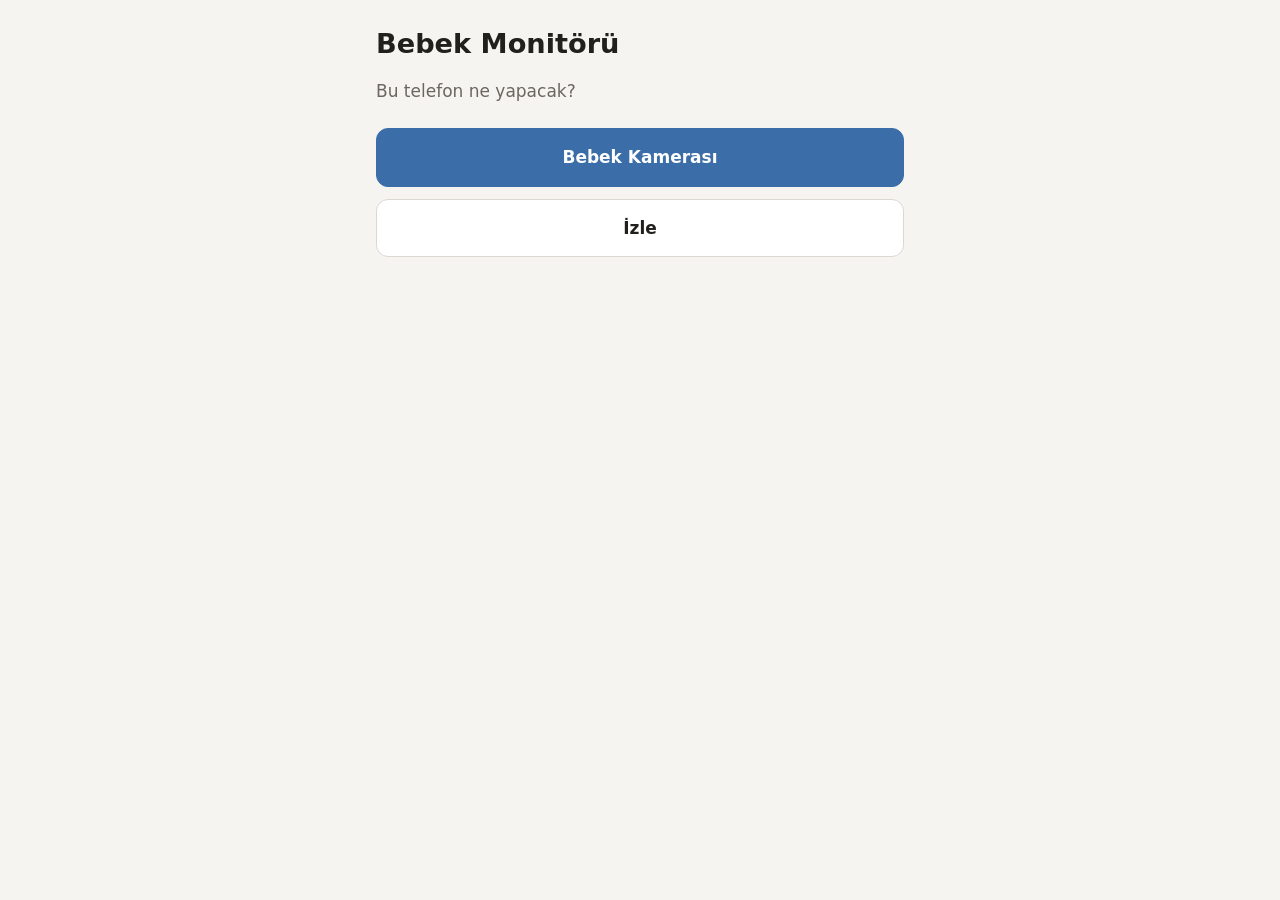
<file: wwwroot/index.html>
<!DOCTYPE html>
<html lang="tr">
<head>
  <meta charset="utf-8">
  <meta name="viewport" content="width=device-width, initial-scale=1">
  <title>Bebek Monitörü</title>
  <link rel="stylesheet" href="css/app.css">
  <link rel="manifest" href="manifest.json">
  <link rel="icon" href="icons/icon-192.png">
  <link rel="apple-touch-icon" href="icons/apple-touch-icon.png">
  <meta name="theme-color" content="#3b6ea8">
</head>
<body>
  <main class="page">
    <h1>Bebek Monitörü</h1>
    <p class="hint">Bu telefon ne yapacak?</p>

    <nav class="role-list">
      <a class="button button-primary" href="broadcaster.html">Bebek Kamerası</a>
      <a class="button" href="viewer.html">İzle</a>
    </nav>
  </main>
</body>
</html>
</file>
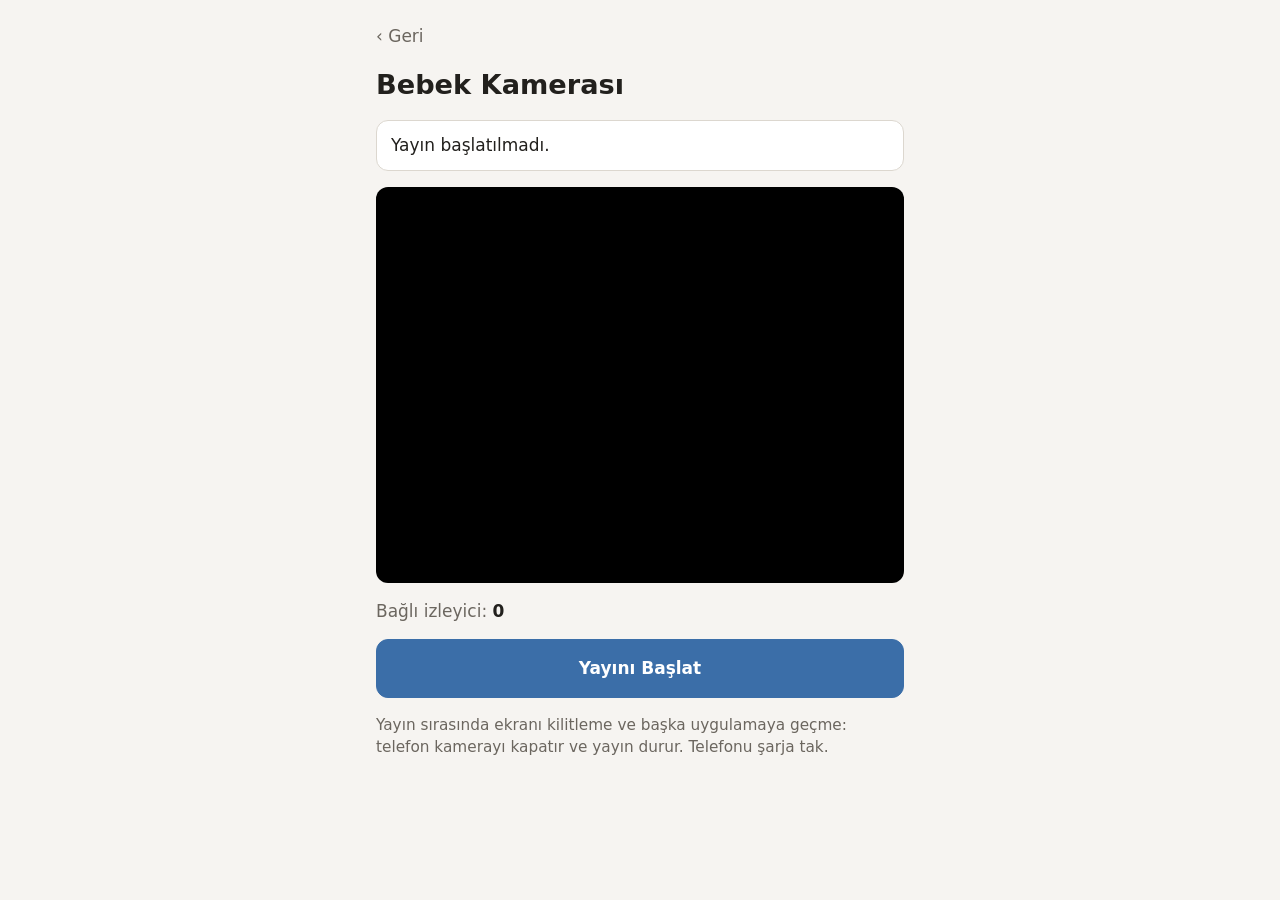
<file: wwwroot/broadcaster.html>
<!DOCTYPE html>
<html lang="tr">
<head>
  <meta charset="utf-8">
  <meta name="viewport" content="width=device-width, initial-scale=1">
  <title>Bebek Kamerası</title>
  <link rel="stylesheet" href="css/app.css">
  <link rel="manifest" href="manifest.json">
  <link rel="icon" href="icons/icon-192.png">
  <link rel="apple-touch-icon" href="icons/apple-touch-icon.png">
  <meta name="theme-color" content="#3b6ea8">
</head>
<body>
  <main class="page">
    <a class="back" href="index.html">‹ Geri</a>
    <h1>Bebek Kamerası</h1>

    <p id="status" class="status">Yayın başlatılmadı.</p>

    <div class="video-frame">
      <!-- Yerel önizleme sessiz: yankı olmasın. -->
      <video id="preview" autoplay playsinline muted></video>
    </div>

    <p class="stat">Bağlı izleyici: <strong id="viewerCount">0</strong></p>

    <button id="startButton" class="button button-primary" type="button">Yayını Başlat</button>

    <div id="liveControls" class="button-row" hidden>
      <button id="flipButton" class="button" type="button">Kamerayı Çevir</button>
      <button id="stopButton" class="button button-danger" type="button">Yayını Durdur</button>
    </div>

    <p class="notice">
      Yayın sırasında ekranı kilitleme ve başka uygulamaya geçme: telefon kamerayı kapatır ve yayın durur.
      Telefonu şarja tak.
    </p>
  </main>

  <script src="lib/signalr/signalr.min.js"></script>
  <script type="module" src="js/broadcaster.js"></script>
</body>
</html>
</file>
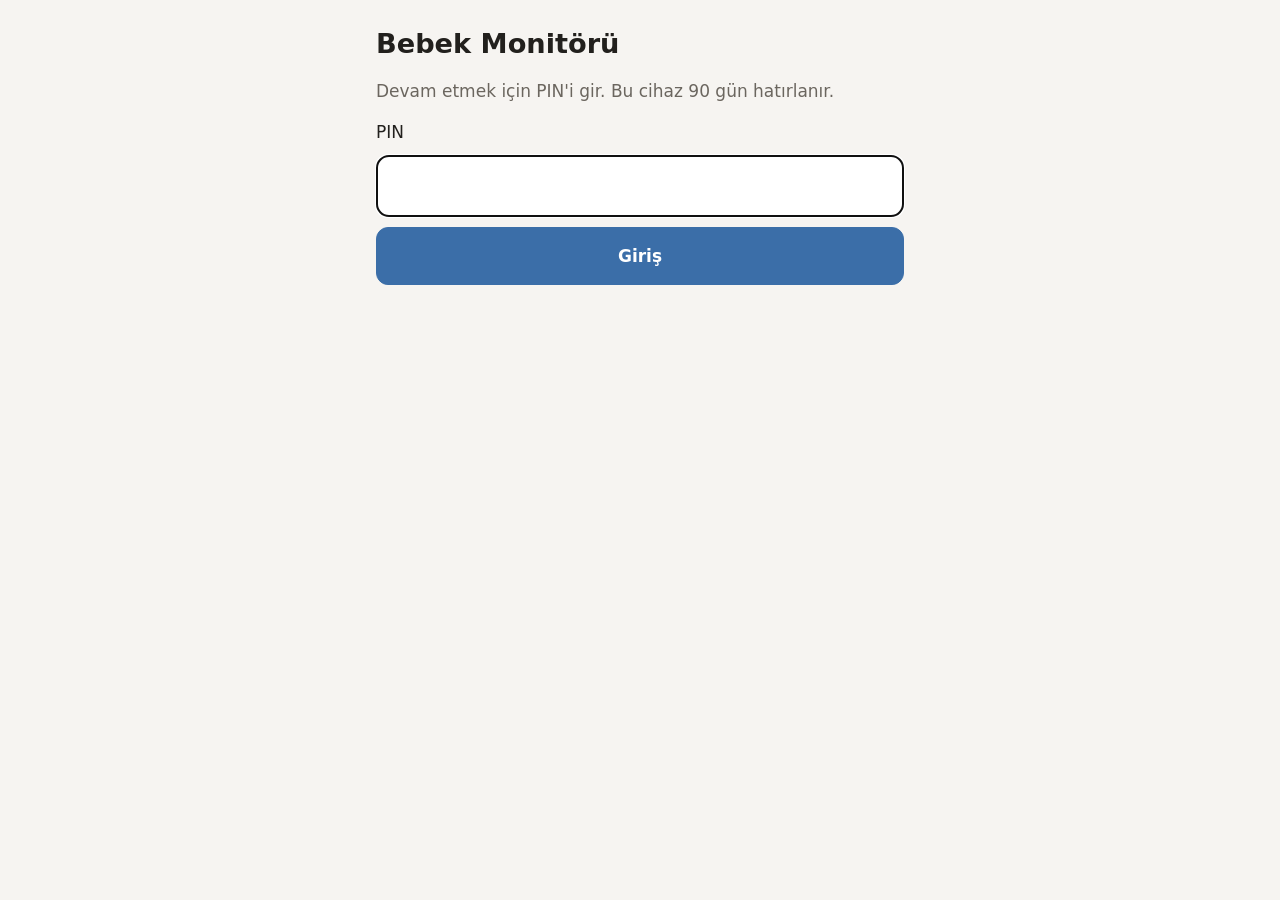
<file: wwwroot/pin.html>
<!DOCTYPE html>
<html lang="tr">
<head>
  <meta charset="utf-8">
  <meta name="viewport" content="width=device-width, initial-scale=1">
  <title>PIN — Bebek Monitörü</title>
  <link rel="stylesheet" href="css/app.css">
  <link rel="manifest" href="manifest.json">
  <link rel="icon" href="icons/icon-192.png">
  <link rel="apple-touch-icon" href="icons/apple-touch-icon.png">
  <meta name="theme-color" content="#3b6ea8">
</head>
<body>
  <main class="page">
    <h1>Bebek Monitörü</h1>
    <p class="hint">Devam etmek için PIN'i gir. Bu cihaz 90 gün hatırlanır.</p>

    <form id="pinForm" class="pin-form">
      <label for="pinInput">PIN</label>
      <input id="pinInput" name="pin" type="password" autocomplete="current-password" required autofocus>
      <button id="submitButton" class="button button-primary" type="submit">Giriş</button>
    </form>

    <p id="status" class="status" hidden></p>
  </main>

  <script type="module" src="js/pin.js"></script>
</body>
</html>
</file>
<file: wwwroot/css/app.css>
:root {
  --bg: #f6f4f1;
  --surface: #ffffff;
  --text: #22201d;
  --muted: #6b665f;
  --accent: #3b6ea8;
  --accent-text: #ffffff;
  --danger: #b3412e;
  --ok: #2f7d4f;
  --border: #dcd7cf;
  --radius: 12px;
}

@media (prefers-color-scheme: dark) {
  :root {
    --bg: #151412;
    --surface: #211f1c;
    --text: #eeeae4;
    --muted: #a39d94;
    --accent: #6a9bd4;
    --accent-text: #0f1a26;
    --danger: #e0806f;
    --ok: #7cc79b;
    --border: #3a3732;
  }
}

* {
  box-sizing: border-box;
}

[hidden] {
  display: none !important;
}

html,
body {
  margin: 0;
  background: var(--bg);
  color: var(--text);
  font-family: system-ui, -apple-system, "Segoe UI", Roboto, sans-serif;
  font-size: 17px;
  line-height: 1.45;
}

.page {
  max-width: 560px;
  margin: 0 auto;
  padding: 24px 16px 32px;
  display: flex;
  flex-direction: column;
  gap: 16px;
}

h1 {
  margin: 0;
  font-size: 1.6rem;
}

.hint {
  margin: 0;
  color: var(--muted);
}

.back {
  color: var(--muted);
  text-decoration: none;
}

.role-list {
  display: flex;
  flex-direction: column;
  gap: 12px;
  margin-top: 8px;
}

.button {
  display: block;
  width: 100%;
  padding: 16px;
  border: 1px solid var(--border);
  border-radius: var(--radius);
  background: var(--surface);
  color: var(--text);
  font: inherit;
  font-weight: 600;
  text-align: center;
  text-decoration: none;
  cursor: pointer;
}

.button-primary {
  background: var(--accent);
  border-color: var(--accent);
  color: var(--accent-text);
}

.button-danger {
  border-color: var(--danger);
  color: var(--danger);
}

.button-row {
  display: flex;
  gap: 12px;
}

.button-row .button {
  flex: 1;
}

.notice {
  margin: 0;
  font-size: 0.9rem;
  color: var(--muted);
}

.button:disabled {
  opacity: 0.5;
  cursor: default;
}

.status {
  margin: 0;
  padding: 12px 14px;
  border-radius: var(--radius);
  background: var(--surface);
  border: 1px solid var(--border);
}

.status[data-tone="ok"] {
  border-color: var(--ok);
  color: var(--ok);
}

.status[data-tone="error"] {
  border-color: var(--danger);
  color: var(--danger);
}

.video-frame {
  width: 100%;
  aspect-ratio: 4 / 3;
  background: #000;
  border-radius: var(--radius);
  overflow: hidden;
}

.video-frame video {
  width: 100%;
  height: 100%;
  object-fit: contain;
  display: block;
}

.pin-form {
  display: flex;
  flex-direction: column;
  gap: 10px;
}

.pin-form input {
  width: 100%;
  padding: 14px;
  border: 1px solid var(--border);
  border-radius: var(--radius);
  background: var(--surface);
  color: var(--text);
  font: inherit;
  font-size: 1.3rem;
  letter-spacing: 0.2em;
}

.gain-control {
  display: flex;
  flex-direction: column;
  gap: 6px;
}

.gain-control input[type="range"] {
  width: 100%;
  accent-color: var(--accent);
}

.stat {
  margin: 0;
  color: var(--muted);
}

.stat strong {
  color: var(--text);
}
</file>
